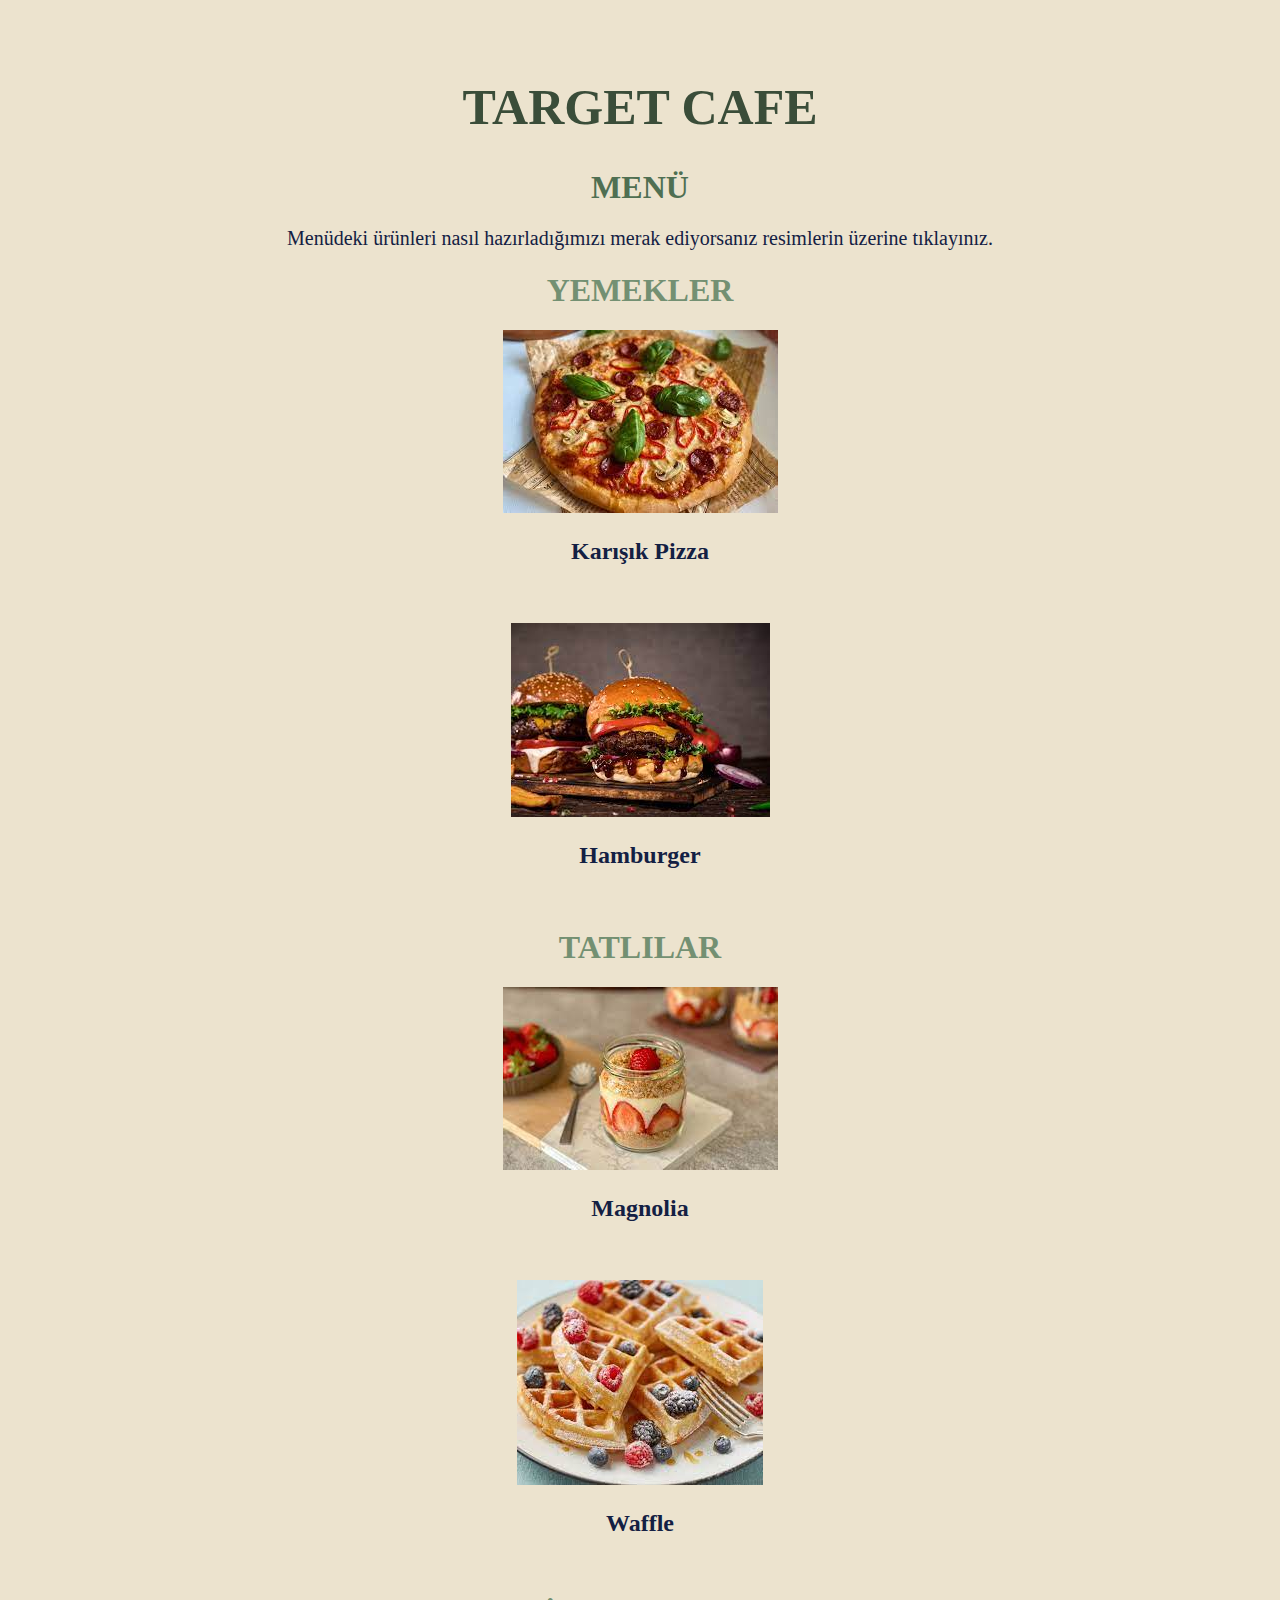
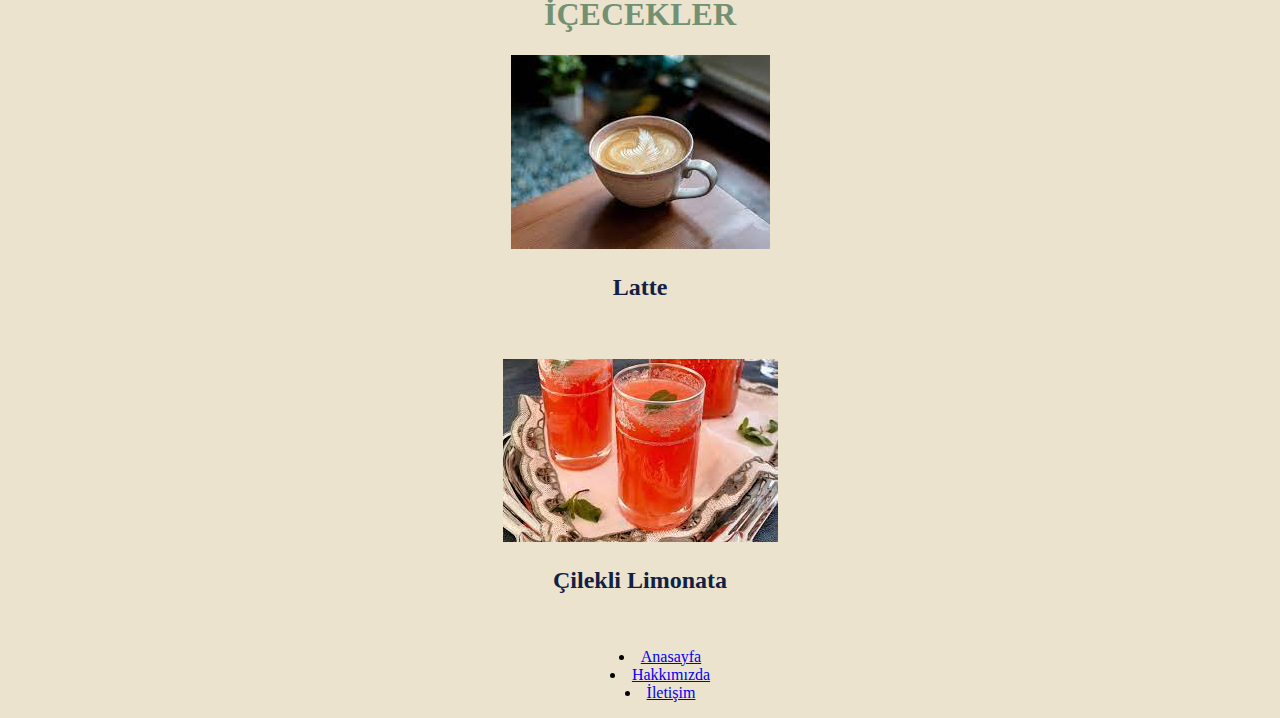
<file: index.html>
<!DOCTYPE html>
<html lang="tr">
<head>
    <meta charset="UTF-8">
    <meta name="viewport" content="width=device-width, initial-scale=1.0">
    <title>TARGET CAFE</title>
    <link rel="stylesheet" href="css/odev.css">
</head>
<body style="background-color:#ECE3CE;">
    <br><br>
    <header>
    <h1 style="font-size:50px; color:#3A4D39;">TARGET CAFE</h1>
    </header>
    <h1 style="color:#4F6F52;">MENÜ</h1>
    <p>Menüdeki ürünleri nasıl hazırladığımızı merak ediyorsanız resimlerin üzerine tıklayınız.</p>
    <section>
        <h1>YEMEKLER</h1>
        <p> <a href="https://www.youtube.com/watch?v=sv3TXMSv6Lw" target="_blank">
            <img src="images/pizza.jpg" alt="pizza"> </a>
        </p>
        <h2>Karışık Pizza</h2><br>
        <p> <a href="https://www.youtube.com/watch?v=foD42-73wdI" target="_blank"> <img src="images/hamburger.jpg" alt="hamburger"> </a> 
        </P>
        <h2>Hamburger</h2><br>
    </section>
    <section>
        <h1>TATLILAR</h1>
        <p> <a href="https://www.youtube.com/watch?v=7jCIY4ylWr4" target="_blank"> <img src="images/magnolia.jpg" alt="magnolia"> </a> </p>
        <h2>Magnolia</h2> <br>
        <p> <a href="https://www.youtube.com/watch?v=w4QJcR_KcE4" target="_blank"><img src="images/waffle2.jpg" alt="waffle"> </a></p>
        <h2>Waffle</h2> <br>
    </section>
    <section>
        <h1>İÇECEKLER</h1>
        <p><a href="https://www.youtube.com/watch?v=UxwscVIZ8Qg" target="_blank"><img src="images/latte.jpg" alt="latte"> </a></p>
        <h2>Latte</h2> <br>
        <p><a href="https://www.youtube.com/watch?v=pVeYqSgC6xk" target="_blank"><img src="images/çileklilimonata.jpg" alt="limonata">
        </a></p>
        <h2>Çilekli Limonata</h2> <br>
    </section>
    <section>
        <ul>
            <li><a href="index.html">Anasayfa</a></li>
            <li><a href="hakkimizda.html">Hakkımızda</a></li>
            <li><a href="iletisim.html">İletişim</a></li>
        </ul>
    </section>
</body>
</html>
</file>
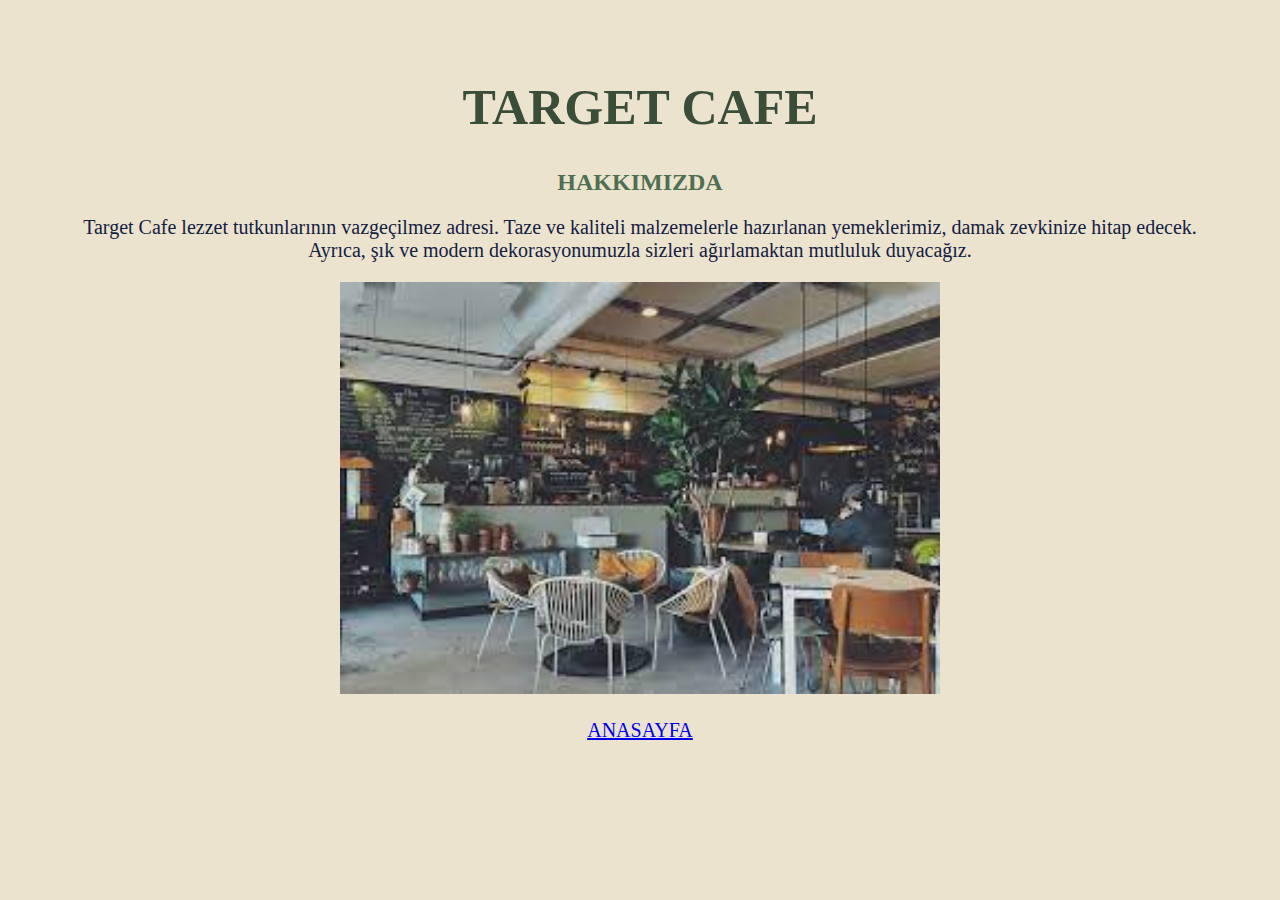
<file: hakkimizda.html>
<!DOCTYPE html>
<html lang="tr">
<head>
    <meta charset="UTF-8">
    <meta name="viewport" content="width=device-width, initial-scale=1.0">
    <title>TARGET CAFE-HAKKIMIZDA</title>
    <link rel="stylesheet" href="css/odev.css">
</head>
<body style="background-color:#ECE3CE;">
    <br><br>
    <header>
        <h1 style="font-size:50px; color:#3A4D39;"> TARGET CAFE </h1>
    </header>
    <h2 style="color:#4F6F52;">HAKKIMIZDA</h2>
    <p>Target Cafe lezzet tutkunlarının vazgeçilmez adresi. Taze ve kaliteli malzemelerle hazırlanan yemeklerimiz, damak zevkinize hitap edecek. <br>Ayrıca, şık ve modern dekorasyonumuzla sizleri ağırlamaktan mutluluk duyacağız.</p>
    <p><a href="index.html"> <img src="images/cafe.jpg" width="600" alt="Anasayfa"></a> </p>
    <p style="color: #4F6F52;"><a href="index.html">ANASAYFA</a></p>
</body>
</html>
</file>
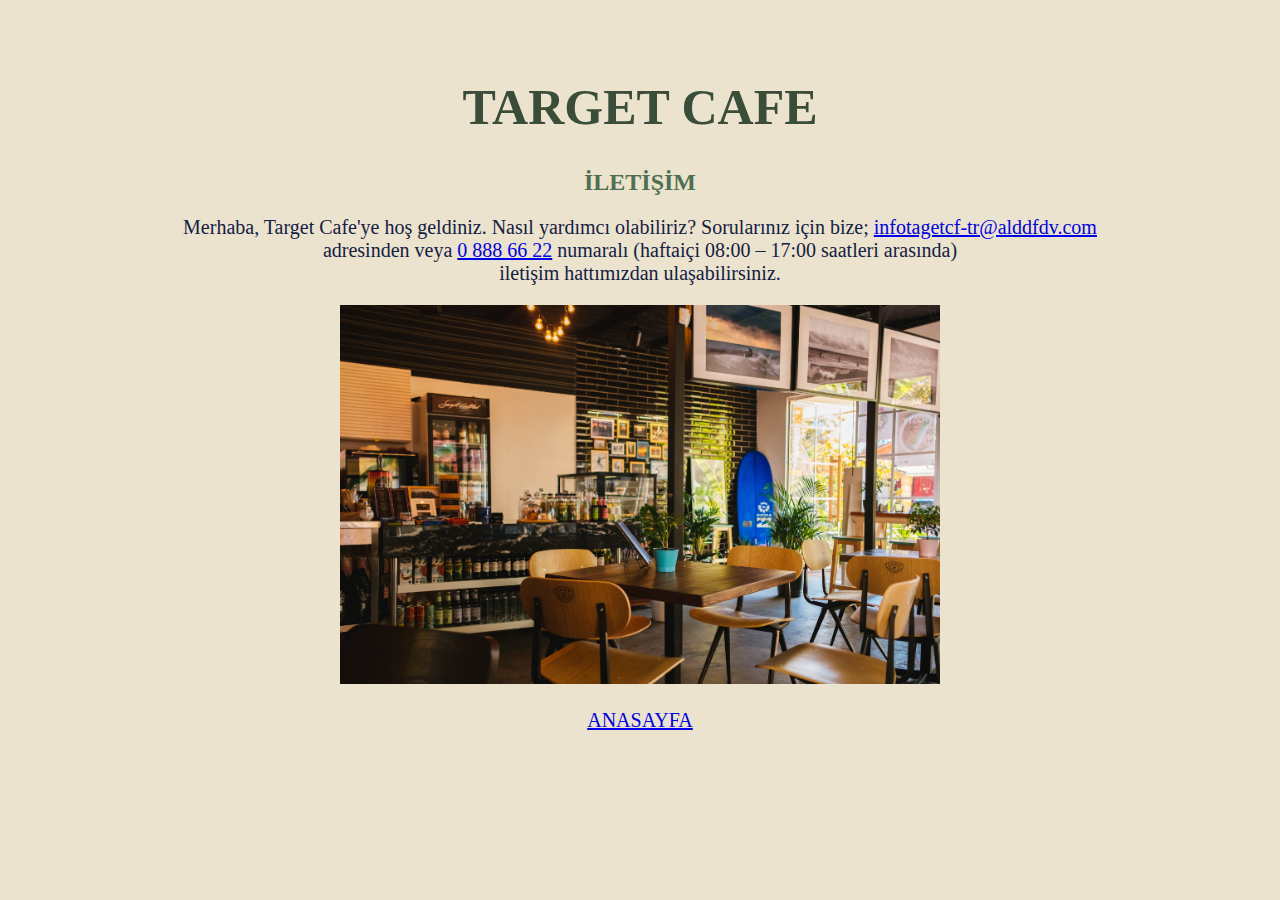
<file: iletisim.html>
<!DOCTYPE html>
<html lang="tr">
<head>
    <meta charset="UTF-8">
    <meta name="viewport" content="width=device-width, initial-scale=1.0">
    <title>TARGET CAFE-İLETİŞİM</title>
    <link rel="stylesheet" href="css/odev.css">
</head>
<body style="background-color:#ECE3CE;">
    <br><br>
    <header>
        <h1 style="font-size:50px; color:#3A4D39;">TARGET CAFE</h1>
    </header>
    <h2 style="color:#4F6F52;">İLETİŞİM</h2>
    <p>Merhaba, Target Cafe'ye hoş geldiniz. Nasıl yardımcı olabiliriz? Sorularınız için bize; <a href="mailto:infotagetcf-tr@alddfdv.com">infotagetcf-tr@alddfdv.com</a> <br> adresinden veya <a href="tel: 0 888 66 22">0 888 66 22</a> numaralı (haftaiçi 08:00 – 17:00 saatleri arasında) <br>iletişim hattımızdan ulaşabilirsiniz.</p>
    <p><a href="index.html"><img src="images/cafe2.jpg" width="600" alt="cafe'nin içinden"></a> </p>
    <p><a href="index.html">ANASAYFA</a></p>
    
    
</body>
</html>
</file>
<file: css/odev.css>
p  {
    text-align:center;
    font-size: 20px;
}
h1 {
    color:#739072;
    text-align:center;
}
h2 {
    text-align:center;
}
p, h2 {
    color:#132043;
}
ul {
    text-align: center;
    list-style-position: inside;
}
</file>
